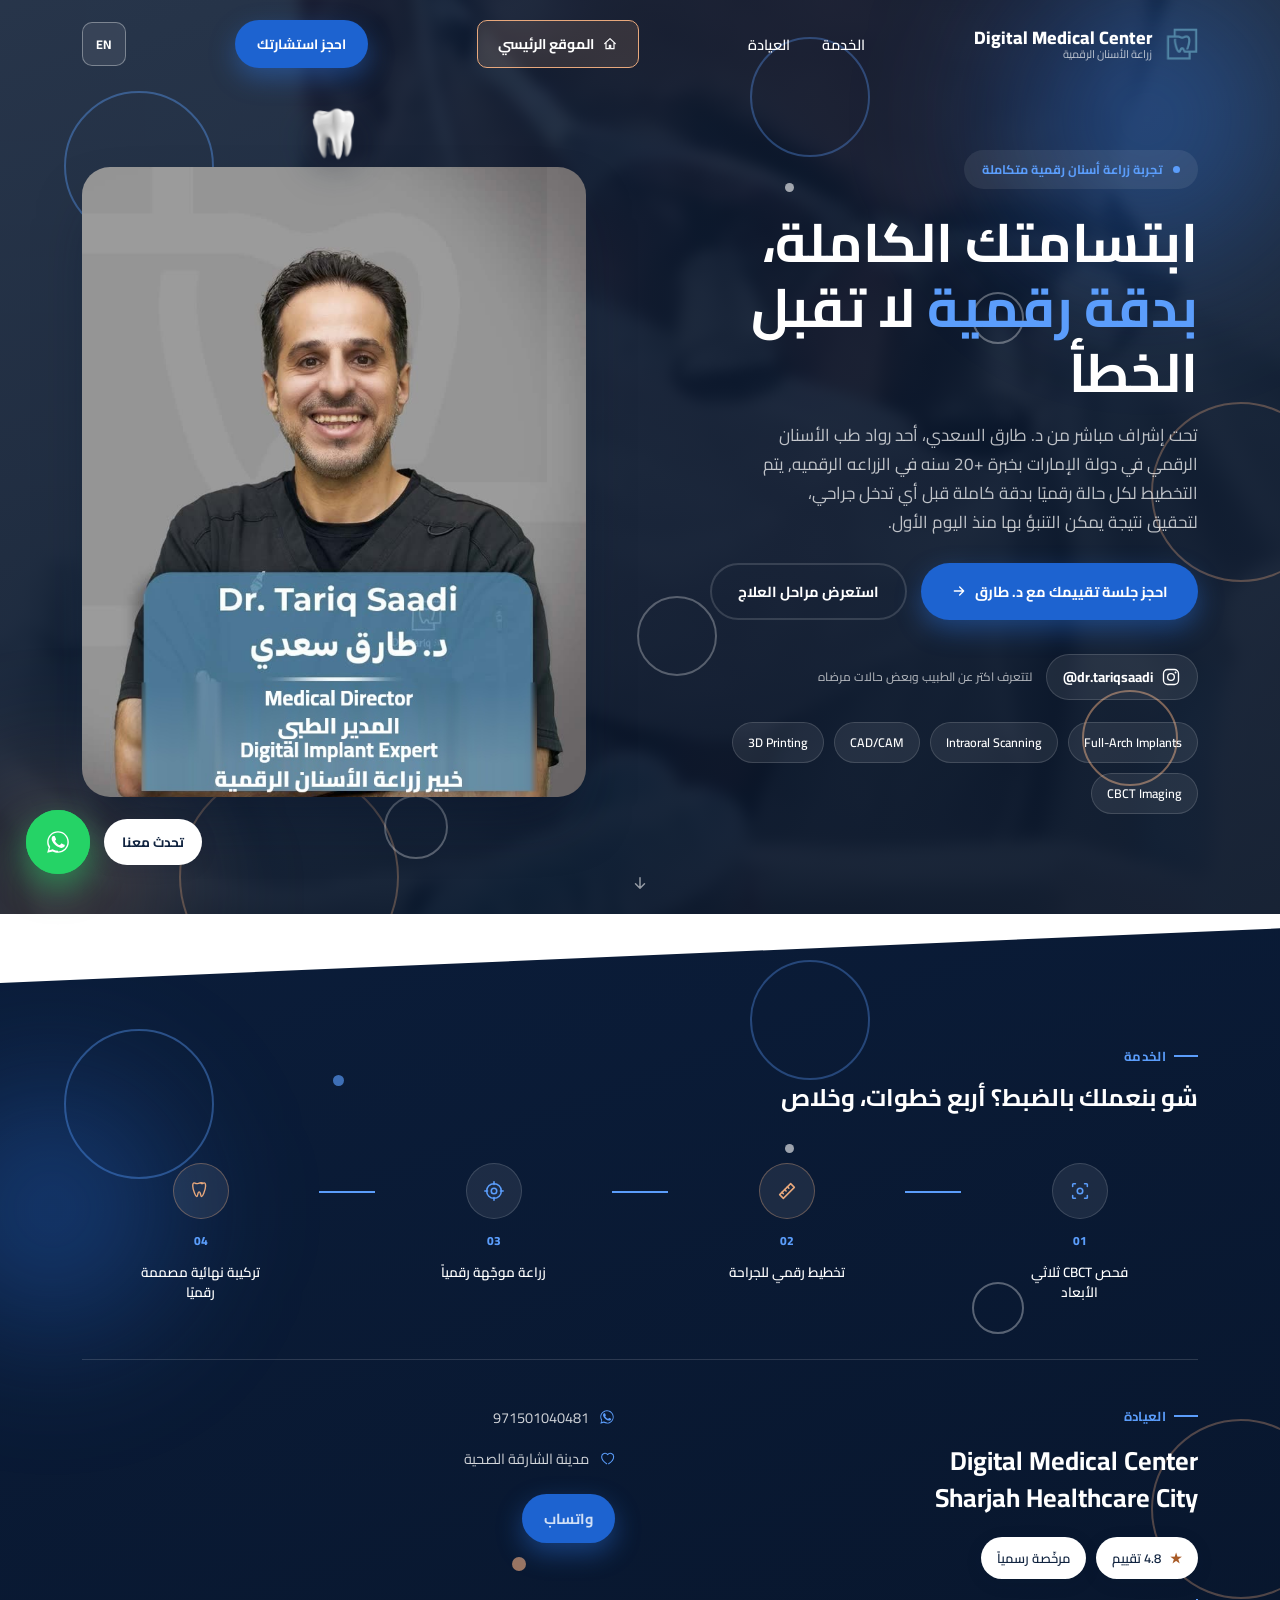
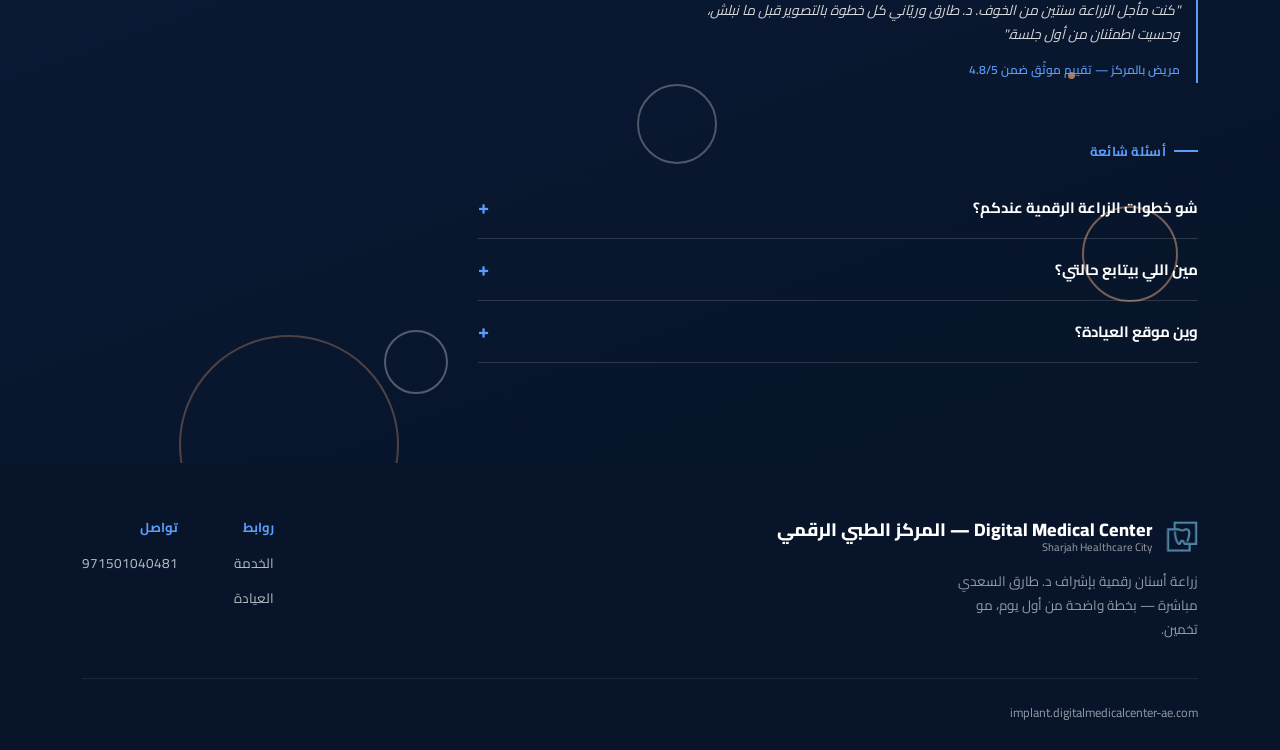
<file: index.html>
<!DOCTYPE html>
<html lang="ar" dir="rtl">
<head>
<!-- Google Tag Manager -->
<script>(function(w,d,s,l,i){w[l]=w[l]||[];w[l].push({'gtm.start':
new Date().getTime(),event:'gtm.js'});var f=d.getElementsByTagName(s)[0],
j=d.createElement(s),dl=l!='dataLayer'?'&l='+l:'';j.async=true;j.src=
'https://www.googletagmanager.com/gtm.js?id='+i+dl;f.parentNode.insertBefore(j,f);
})(window,document,'script','dataLayer','GTM-NWKVKB2L');</script>
<!-- End Google Tag Manager -->
<meta charset="UTF-8">
<meta name="viewport" content="width=device-width, initial-scale=1.0">
<title data-i18n="pageTitle">زراعة الأسنان الرقمية | د. طارق السعدي | Digital Medical Center</title>
<meta name="description" data-i18n-attr="content:metaDesc" content="زراعة أسنان رقمية موجّهة بالكامل تحت إشراف د. طارق السعدي، مدير المركز الطبي وخبير طب الأسنان الرقمي بخبرة 20+ سنة — Sharjah Healthcare City.">
<link rel="icon" type="image/png" href="assets/images/logo-icon.png">

<link rel="preconnect" href="https://fonts.googleapis.com">
<link rel="preconnect" href="https://fonts.gstatic.com" crossorigin>
<link href="https://fonts.googleapis.com/css2?family=Cairo:wght@400;500;600;700;800&display=swap" rel="stylesheet">

<link rel="stylesheet" href="css/tokens.css">
<link rel="stylesheet" href="css/base.css">
<link rel="stylesheet" href="css/components.css">
<link rel="stylesheet" href="styles.css">

<script src="/tracking.js" defer></script>
</head>
<body>
<!-- Google Tag Manager (noscript) -->
<noscript><iframe src="https://www.googletagmanager.com/ns.html?id=GTM-NWKVKB2L"
height="0" width="0" style="display:none;visibility:hidden"></iframe></noscript>
<!-- End Google Tag Manager (noscript) -->

<!-- ===== Header (shared component — see components/header.html) ===== -->
<header class="site-header" id="siteHeader">
  <div class="wrap header-inner">
    <a href="/" class="brand">
      <img class="brand-icon" src="assets/images/logo-icon.png" alt="" width="36" height="36">
      <span class="brand-text">Digital Medical Center<small data-i18n="brandTagline">زراعة الأسنان الرقمية</small></span>
    </a>
    <nav class="main-nav" id="mainNav">
      <ul>
        <li><a href="#service" data-i18n="navService">الخدمة</a></li>
        <li><a href="#clinic" data-i18n="navClinic">العيادة</a></li>
      </ul>
    </nav>
    <a href="https://digitalmedicalcenter-ae.com/" target="_blank" rel="noopener" class="btn-mainsite">
      <svg width="16" height="16" viewBox="0 0 24 24" fill="none"><path d="M4 11.5 12 4l8 7.5M6 10v9h5v-5h2v5h5v-9" stroke="currentColor" stroke-width="1.8" stroke-linecap="round" stroke-linejoin="round"/></svg>
      <span data-i18n="mainSiteBtn">الموقع الرئيسي</span>
    </a>
    <a href="https://wa.me/971501040481" class="btn btn-primary btn-sm nav-cta" data-i18n="bookBtn">احجز استشارتك</a>
    <div class="header-end-group">
      <button class="lang-toggle" id="langToggle">EN</button>
      <button class="nav-toggle" id="navToggle" data-i18n-attr="aria-label:openMenu" aria-label="فتح القائمة" aria-expanded="false">
        <span></span><span></span><span></span>
      </button>
    </div>
  </div>
</header>

<main>

<!-- ===== Hero ===== -->
<section class="hero navy-panel">
  <video class="hero-video" autoplay muted loop playsinline preload="auto" poster="assets/images/hero-video-poster.jpg" aria-hidden="true">
    <source src="assets/videos/hero-clinic.mp4" type="video/mp4">
  </video>
  <div class="hero-video-overlay" aria-hidden="true"></div>
  <div class="shapes" aria-hidden="true"><span></span><span></span><span></span><span></span><span></span><span></span><span></span><span></span><span></span><span></span><span></span><span></span></div>
  <div class="blob blob-a"></div>
  <div class="blob blob-b"></div>
  <img id="toothFly" class="tooth-fly" src="assets/images/tooth-3d.png" alt="" aria-hidden="true">
  <div class="wrap hero-grid">
    <div>
      <div class="eyebrow"><span class="dot"></span> <span data-i18n="eyebrowText">تجربة زراعة أسنان رقمية متكاملة</span></div>
      <h1 data-i18n-html="heroHeading">ابتسامتك <span id="targetWord">الكاملة</span>، <em>بدقة رقمية</em> لا تقبل الخطأ</h1>
      <p class="lead" data-i18n="heroLead">تحت إشراف مباشر من د. طارق السعدي، أحد رواد طب الأسنان الرقمي في دولة الإمارات بخبرة +20 سنه في الزراعه الرقميه, يتم التخطيط لكل حالة رقميًا بدقة كاملة قبل أي تدخل جراحي، لتحقيق نتيجة يمكن التنبؤ بها منذ اليوم الأول.</p>
      <div class="hero-ctas">
        <a href="https://wa.me/971501040481" class="btn btn-primary">
          <span data-i18n="bookFreeBtn">احجز جلسة تقييمك مع د. طارق</span>
          <svg width="16" height="16" viewBox="0 0 24 24" fill="none"><path d="M5 12h14M13 6l6 6-6 6" stroke="currentColor" stroke-width="2" stroke-linecap="round" stroke-linejoin="round"/></svg>
        </a>
        <a href="#service" class="btn btn-outline" data-i18n="seeServiceBtn">استعرض مراحل العلاج</a>
      </div>
      <div class="hero-stats">
        <a href="https://www.instagram.com/dr.tariqsaadi/" target="_blank" rel="noopener" class="hero-ig-link">
          <svg width="20" height="20" viewBox="0 0 24 24" fill="none"><rect x="3" y="3" width="18" height="18" rx="5" stroke="currentColor" stroke-width="1.6"/><circle cx="12" cy="12" r="4" stroke="currentColor" stroke-width="1.6"/><circle cx="17.5" cy="6.5" r="1.2" fill="currentColor"/></svg>
          <span dir="ltr" data-i18n="instagramHandle">@dr.tariqsaadi</span>
        </a>
        <span class="l" data-i18n="instagramCaption">لتتعرف اكتر عن الطبيب وبعض حالات مرضاه</span>
      </div>
      <div class="doctor-skills hero-skills">
        <span>Full-Arch Implants</span>
        <span>Intraoral Scanning</span>
        <span>CAD/CAM</span>
        <span>3D Printing</span>
        <span>CBCT Imaging</span>
      </div>
    </div>
    <div class="hero-visual" id="heroVisual">
      <div class="photo-card hero-photo-card">
        <img src="assets/images/doctor-tareq-hero.jpg" alt="د. طارق السعدي - Digital Medical Center" width="720" height="1280" loading="eager" fetchpriority="high">
      </div>
    </div>
  </div>
  <a href="#service" class="scroll-cue" data-i18n-attr="aria-label:scrollDownAria" aria-label="انزل تحت">
    <svg width="18" height="18" viewBox="0 0 24 24" fill="none"><path d="M12 5v14M6 13l6 6 6-6" stroke="currentColor" stroke-width="2" stroke-linecap="round" stroke-linejoin="round"/></svg>
  </a>
</section>

<!-- ===== Service + Clinic (combined closing panel) ===== -->
<section class="navy-panel finale" id="service">
  <div class="divider-cut" aria-hidden="true"></div>
  <div class="shapes" aria-hidden="true"><span></span><span></span><span></span><span></span><span></span><span></span><span></span><span></span><span></span><span></span><span></span><span></span></div>
  <div class="blob blob-c"></div>

  <div class="wrap">
    <div class="section-tag" data-i18n="navService">الخدمة</div>
    <h2 data-i18n="serviceHeading">شو بنعملك بالضبط؟ أربع خطوات، وخلاص</h2>

    <div class="steps-row">
      <div class="step" data-reveal>
        <div class="step-ic"><svg width="22" height="22" viewBox="0 0 24 24" fill="none"><path d="M4 7V5a1 1 0 0 1 1-1h2M4 17v2a1 1 0 0 0 1 1h2M20 7V5a1 1 0 0 0-1-1h-2M20 17v2a1 1 0 0 1-1 1h-2" stroke="currentColor" stroke-width="1.7" stroke-linecap="round" stroke-linejoin="round"/><circle cx="12" cy="12" r="3" stroke="currentColor" stroke-width="1.7"/></svg></div>
        <div class="step-n">01</div>
        <div class="step-t" data-i18n="step1">فحص CBCT ثلاثي الأبعاد</div>
      </div>
      <div class="step-line" data-line></div>
      <div class="step" data-reveal>
        <div class="step-ic camel"><svg width="22" height="22" viewBox="0 0 24 24" fill="none"><path d="M4 16 16 4l4 4L8 20 4 16Z" stroke="currentColor" stroke-width="1.7" stroke-linejoin="round"/><path d="M9.5 10.5l1.5 1.5M12.5 7.5 14 9M6.5 13.5 8 15" stroke="currentColor" stroke-width="1.7" stroke-linecap="round"/></svg></div>
        <div class="step-n">02</div>
        <div class="step-t" data-i18n="step2">تخطيط رقمي للجراحة</div>
      </div>
      <div class="step-line" data-line></div>
      <div class="step" data-reveal>
        <div class="step-ic"><svg width="22" height="22" viewBox="0 0 24 24" fill="none"><circle cx="12" cy="12" r="8" stroke="currentColor" stroke-width="1.7"/><circle cx="12" cy="12" r="3" stroke="currentColor" stroke-width="1.7"/><path d="M12 2v3M12 19v3M2 12h3M19 12h3" stroke="currentColor" stroke-width="1.7" stroke-linecap="round"/></svg></div>
        <div class="step-n">03</div>
        <div class="step-t" data-i18n="step3">زراعة موجّهة رقمياً</div>
      </div>
      <div class="step-line" data-line></div>
      <div class="step" data-reveal>
        <div class="step-ic camel"><svg width="22" height="22" viewBox="0 0 24 24" fill="none"><path d="M12 3c-2 0-3.2 1-4.5 1-1.5 0-2.5-.8-3-.8C3 3.2 3 5 3 6.5c0 3 1 5.5 2 8 .7 1.8 1.3 3.5 2.3 3.5.9 0 1-2 1.4-3.3.3-1 .7-1.7 1.3-1.7s1 .7 1.3 1.7c.4 1.3.5 3.3 1.4 3.3 1 0 1.6-1.7 2.3-3.5 1-2.5 2-5 2-8 0-1.5 0-3.3-1.5-3.3-.5 0-1.5.8-3 .8C15.2 4 14 3 12 3Z" stroke="currentColor" stroke-width="1.5" stroke-linejoin="round"/></svg></div>
        <div class="step-n">04</div>
        <div class="step-t" data-i18n="step4">تركيبة نهائية مصممة رقميًا</div>
      </div>
    </div>

    <div class="finale-divider" id="clinic"></div>

    <div class="clinic-grid">
      <div data-reveal>
        <div class="section-tag" data-i18n="navClinic">العيادة</div>
        <h3 class="clinic-h">Digital Medical Center<br>Sharjah Healthcare City</h3>
        <div class="clinic-badges">
          <span class="badge-pill"><span class="star">★</span> <span data-i18n="ratingBadge">4.8 تقييم</span></span>
          <span class="badge-pill" data-i18n="licensedBadge">مرخّصة رسمياً</span>
        </div>
        <blockquote class="mini-quote">
          <p data-i18n="testimonialQuote">"كنت مأجل الزراعة سنتين من الخوف. د. طارق وريّاني كل خطوة بالتصوير قبل ما نبلش، وحسيت اطمئنان من أول جلسة."</p>
          <cite data-i18n="testimonialCite">مريض بالمركز — تقييم موثّق ضمن 4.8/5</cite>
        </blockquote>
      </div>
      <div class="clinic-contact" data-reveal>
        <a href="https://wa.me/971501040481" target="_blank" rel="noopener"><svg width="16" height="16" viewBox="0 0 24 24" fill="currentColor"><path d="M17.5 14.4c-.3-.1-1.7-.9-2-1-.3-.1-.5-.1-.7.1-.2.3-.8 1-.9 1.2-.2.2-.3.2-.6.1-.3-.2-1.2-.5-2.3-1.5-.9-.8-1.4-1.7-1.6-2-.2-.3 0-.5.1-.6.1-.1.3-.3.4-.5.1-.1.2-.3.3-.5.1-.2 0-.4 0-.5-.1-.1-.7-1.7-1-2.3-.2-.6-.5-.5-.7-.5h-.6c-.2 0-.5.1-.8.4-.3.3-1 1-1 2.4s1.1 2.8 1.2 3c.1.2 2.1 3.3 5.2 4.5.7.3 1.3.5 1.7.6.7.2 1.4.2 1.9.1.6-.1 1.7-.7 2-1.4.2-.7.2-1.3.1-1.4-.1-.1-.3-.2-.6-.3z"/><path d="M12 2C6.5 2 2 6.5 2 12c0 1.9.5 3.6 1.4 5.1L2 22l5.1-1.3c1.4.8 3.1 1.2 4.9 1.2 5.5 0 10-4.5 10-10S17.5 2 12 2zm0 18.1c-1.6 0-3.1-.4-4.5-1.2l-.3-.2-3.3.9.9-3.2-.2-.3C3.8 14.7 3.3 13.4 3.3 12c0-4.8 3.9-8.7 8.7-8.7s8.7 3.9 8.7 8.7-3.9 8.7-8.7 8.7z"/></svg> 971501040481</a>
        <span><svg width="16" height="16" viewBox="0 0 24 24" fill="none"><path d="M12 21s-8-5.5-8-11a5 5 0 0 1 9-3 5 5 0 0 1 9 3c0 5.5-8 11-8 11" stroke="currentColor" stroke-width="1.6" stroke-linejoin="round"/></svg> <span data-i18n="clinicAddress">مدينة الشارقة الصحية</span></span>
        <div class="clinic-ctas">
          <a href="https://wa.me/971501040481" class="btn btn-primary btn-sm" data-i18n="whatsappBtn">واتساب</a>
        </div>
      </div>
    </div>

    <div class="faq-block" data-reveal>
      <div class="section-tag" data-i18n="faqTag">أسئلة شائعة</div>
      <details class="faq-item">
        <summary data-i18n="faq1Q">شو خطوات الزراعة الرقمية عندكم؟</summary>
        <p data-i18n="faq1A">تصوير CBCT ثلاثي الأبعاد ← تخطيط رقمي للجراحة ← زراعة موجّهة رقمياً ← تركيبة نهائية مصممة رقميًا — كل خطوة موضّحة بالصورة قبل ما نبلش.</p>
      </details>
      <details class="faq-item">
        <summary data-i18n="faq2Q">مين اللي بيتابع حالتي؟</summary>
        <p data-i18n="faq2A">د. طارق السعدي وفريقه المحترف من أطباء وأخصائيين.</p>
      </details>
      <details class="faq-item">
        <summary data-i18n="faq4Q">وين موقع العيادة؟</summary>
        <p data-i18n="faq4A">مدينة الشارقة الصحية.</p>
      </details>
    </div>
  </div>
</section>

</main>

<!-- ===== Footer (shared component — see components/footer.html) ===== -->
<footer class="site-footer">
  <div class="wrap">
    <div class="footer-grid">
      <div>
        <a href="/" class="brand">
          <img class="brand-icon" src="assets/images/logo-icon.png" alt="" width="36" height="36">
          <span class="brand-text">Digital Medical Center — المركز الطبي الرقمي<small>Sharjah Healthcare City</small></span>
        </a>
        <p style="opacity:.6;font-size:13.5px;margin-top:14px;max-width:260px;line-height:1.8;" data-i18n="footerDesc">زراعة أسنان رقمية بإشراف د. طارق السعدي مباشرة — بخطة واضحة من أول يوم، مو تخمين.</p>
      </div>
      <div class="footer-links">
        <div>
          <h3 data-i18n="footerLinksTitle">روابط</h3>
          <ul>
            <li><a href="#service" data-i18n="navService">الخدمة</a></li>
            <li><a href="#clinic" data-i18n="navClinic">العيادة</a></li>
          </ul>
        </div>
        <div>
          <h3 data-i18n="footerContactTitle">تواصل</h3>
          <ul>
            <li><a href="https://wa.me/971501040481" target="_blank" rel="noopener">971501040481</a></li>
          </ul>
        </div>
      </div>
    </div>
    <div class="footer-bottom">
      <span>implant.digitalmedicalcenter-ae.com</span>
    </div>
  </div>
</footer>

<!-- ===== WhatsApp float (shared component — see components/whatsapp-float.html) ===== -->
<a href="https://wa.me/971501040481" class="wa-float" data-i18n-attr="aria-label:whatsappAria" aria-label="تواصل معنا عبر واتساب" target="_blank" rel="noopener">
  <span class="wa-ring"></span>
  <span class="wa-label" data-i18n="waLabelText">تحدث معنا</span>
  <svg width="26" height="26" viewBox="0 0 24 24" fill="#fff"><path d="M17.5 14.4c-.3-.1-1.7-.9-2-1-.3-.1-.5-.1-.7.1-.2.3-.8 1-.9 1.2-.2.2-.3.2-.6.1-.3-.2-1.2-.5-2.3-1.5-.9-.8-1.4-1.7-1.6-2-.2-.3 0-.5.1-.6.1-.1.3-.3.4-.5.1-.1.2-.3.3-.5.1-.2 0-.4 0-.5-.1-.1-.7-1.7-1-2.3-.2-.6-.5-.5-.7-.5h-.6c-.2 0-.5.1-.8.4-.3.3-1 1-1 2.4s1.1 2.8 1.2 3c.1.2 2.1 3.3 5.2 4.5.7.3 1.3.5 1.7.6.7.2 1.4.2 1.9.1.6-.1 1.7-.7 2-1.4.2-.7.2-1.3.1-1.4-.1-.1-.3-.2-.6-.3z"/><path d="M12 2C6.5 2 2 6.5 2 12c0 1.9.5 3.6 1.4 5.1L2 22l5.1-1.3c1.4.8 3.1 1.2 4.9 1.2 5.5 0 10-4.5 10-10S17.5 2 12 2zm0 18.1c-1.6 0-3.1-.4-4.5-1.2l-.3-.2-3.3.9.9-3.2-.2-.3C3.8 14.7 3.3 13.4 3.3 12c0-4.8 3.9-8.7 8.7-8.7s8.7 3.9 8.7 8.7-3.9 8.7-8.7 8.7z"/></svg>
</a>

<script src="i18n.js"></script>
<script src="js/components.js"></script>
<script src="script.js"></script>
</body>
</html>
</file>
<file: css/tokens.css>
/*
  Design tokens — shared across ALL specialty landing pages (implant, dermatology, ortho...).
  Derived from the "Meditics" medical template reference: deep navy panels,
  bright blue accent, light content sections, pill buttons.
  Do not duplicate these values in page-specific CSS — reference the variables.
*/
:root{
  /* Core palette */
  --navy-deep:   #071429;
  --navy:        #0B1D3A;
  --navy-soft:   #122a52;
  --blue:        #2F7FF5;
  --blue-strong: #1D63D0; /* WCAG AA-safe for white text on blue (buttons, badges) */
  --blue-light:  #5B9DFB;
  --camel:       #E8A87C; /* warm light-orange/camel accent — used sparingly against the navy/blue base */
  --camel-rgb:   232,168,124;
  --camel-strong:#A85A26; /* WCAG AA-safe camel for small text/icons on light backgrounds */
  --bg-light:    #F3F6FB;
  --white:       #FFFFFF;
  --ink:         #10233F;
  --ink-soft:    #66738C;
  --line-soft:   rgba(16,35,63,.08);
  --line-on-navy:rgba(255,255,255,.14);

  /* WhatsApp brand (float button only) */
  --wa-green: #25D366;

  /* Typography */
  --font-display: 'Cairo', sans-serif;
  --font-body: 'Cairo', sans-serif;

  /* Radii */
  --r-sm: 12px;
  --r-md: 20px;
  --r-lg: 28px;
  --r-pill: 100px;

  /* Shadows */
  --shadow-card: 0 4px 20px rgba(11,29,58,.07);
  --shadow-card-hover: 0 20px 40px rgba(11,29,58,.14);
  --shadow-btn: 0 10px 26px rgba(47,127,245,.38);
  --shadow-navy-panel: 0 30px 60px -20px rgba(7,20,41,.5);

  /* Layout */
  --container: 1180px;
  --section-pad: 100px;
}

@media (max-width: 640px){
  :root{
    --section-pad: 64px;
  }
}
</file>
<file: css/base.css>
/* Base reset + typography — shared across all specialty pages */
*{margin:0;padding:0;box-sizing:border-box;}
html{scroll-behavior:smooth;}
body{
  background:var(--bg-light);
  color:var(--ink);
  font-family:var(--font-body);
  overflow-x:hidden;
  -webkit-font-smoothing:antialiased;
}
h1,h2,h3,h4{font-family:var(--font-display);font-weight:700;line-height:1.3;}
a{text-decoration:none;color:inherit;}
ul{list-style:none;}
img{max-width:100%;display:block;}
button{font-family:inherit;cursor:pointer;border:none;background:none;}
svg{display:block;}

.wrap{max-width:var(--container);margin:0 auto;padding:0 24px;}
@media(min-width:640px){.wrap{padding:0 32px;}}

.section{padding:var(--section-pad) 0;}
.section-tag{
  color:var(--blue-strong);font-weight:700;font-size:13px;letter-spacing:.3px;
  margin-bottom:14px;display:flex;align-items:center;gap:8px;
}
.section-tag::before{content:"";width:24px;height:2px;background:var(--blue);}
.section h2{font-size:clamp(26px,4vw,38px);margin-bottom:18px;max-width:640px;}
.section .sub{color:var(--ink-soft);font-size:16.5px;max-width:580px;line-height:1.85;}

/* Scroll-reveal utility (see js/components.js) */
[data-reveal]{opacity:0;transform:translateY(28px);transition:opacity .7s ease, transform .7s ease;}
[data-reveal][data-reveal-dir="right"]{transform:translateX(48px);}
[data-reveal][data-reveal-dir="left"]{transform:translateX(-48px);}
[data-reveal].in-view{opacity:1;transform:none;}

@keyframes riseIn{from{opacity:0;transform:translateY(24px);}to{opacity:1;transform:translateY(0);}}
@keyframes floatY{0%,100%{transform:translateY(0);}50%{transform:translateY(-10px);}}
@keyframes pulseDot{0%,100%{opacity:1;}50%{opacity:.35;}}

@media (prefers-reduced-motion: reduce){
  html{scroll-behavior:auto;}
  *,*::before,*::after{
    animation-duration:.001ms !important;
    animation-iteration-count:1 !important;
    transition-duration:.001ms !important;
    scroll-behavior:auto !important;
  }
  [data-reveal]{opacity:1;transform:none;}
}
</file>
<file: css/components.css>
/*
  Shared components — reused verbatim on every specialty landing page.
  Markup source of truth lives in /components/*.html — copy that markup
  into a new page, link this stylesheet, and it matches automatically.
*/

/* ---------- Buttons ---------- */
.btn{
  display:inline-flex;align-items:center;gap:8px;
  font-weight:700;font-size:14.5px;border-radius:var(--r-pill);
  padding:15px 30px;transition:transform .25s ease, box-shadow .25s ease, background .25s ease;
}
.btn-sm{padding:11px 22px;font-size:13.5px;}
.btn-primary{background:var(--blue-strong);color:#fff;box-shadow:var(--shadow-btn);}
.btn-primary:hover{transform:translateY(-3px);box-shadow:0 14px 32px rgba(47,127,245,.5);}
.btn-outline{border:2px solid var(--line-on-navy);color:#fff;padding:13px 26px;}
.btn-outline:hover{background:rgba(255,255,255,.08);}
.btn-ghost{border:2px solid var(--line-soft);color:var(--ink);padding:13px 26px;}
.btn-ghost:hover{background:var(--bg-light);}

/* ---------- Keyboard focus ---------- */
a:focus-visible, button:focus-visible, summary:focus-visible{
  outline:2px solid var(--blue-light);outline-offset:3px;border-radius:4px;
}

/* ---------- Header ---------- */
.site-header{position:fixed;inset:0 0 auto 0;z-index:100;padding:20px 0;transition:all .35s ease;}
.site-header.scrolled{background:rgba(255,255,255,.92);backdrop-filter:blur(10px);padding:12px 0;box-shadow:0 4px 20px rgba(11,29,58,.08);}
.header-inner{display:flex;align-items:center;justify-content:space-between;gap:20px;}
.header-end-group{display:flex;align-items:center;gap:10px;position:relative;z-index:101;}

.brand{display:flex;align-items:center;gap:10px;}
.brand-icon{width:36px;height:36px;object-fit:contain;flex-shrink:0;}
.brand-text{font-family:var(--font-display);font-size:18px;font-weight:800;color:#fff;line-height:1.2;transition:color .35s ease;}
.site-header.scrolled .brand-text{color:var(--navy);}
.brand-text small{display:block;font-family:var(--font-body);font-size:11px;color:rgba(255,255,255,.65);font-weight:500;transition:color .35s ease;}
.site-header.scrolled .brand-text small{color:var(--ink-soft);}

.main-nav ul{display:flex;gap:32px;font-weight:600;font-size:14.5px;}
.main-nav a{position:relative;padding:4px 0;color:#fff;transition:color .35s ease;}
.main-nav a::after{content:"";position:absolute;bottom:0;right:0;width:0;height:2px;background:var(--blue-light);transition:width .3s;}
.main-nav a:hover::after{width:100%;}
@media(min-width:901px){
  .site-header.scrolled .main-nav a{color:var(--ink);}
}

/* "Back to main site" — deliberately not a pill/blue like the booking CTA, so it reads as a different kind of action */
.btn-mainsite{display:inline-flex;align-items:center;gap:8px;background:rgba(var(--camel-rgb),.14);
  border:1.5px solid var(--camel);color:#fff;padding:10px 20px;border-radius:10px;
  font-weight:700;font-size:14px;transition:background .25s ease,color .25s ease,transform .25s ease;}
.btn-mainsite:hover{background:var(--camel-strong);border-color:var(--camel-strong);color:#fff;transform:translateY(-2px);}
.site-header.scrolled .btn-mainsite{color:var(--camel-strong);border-color:var(--camel-strong);background:rgba(var(--camel-rgb),.1);}
.site-header.scrolled .btn-mainsite:hover{background:var(--camel-strong);color:#fff;}
@media(max-width:900px){.btn-mainsite{display:none;}}

/* AR/EN switch — stays visible at every width, including the collapsed mobile bar */
.lang-toggle{flex-shrink:0;width:44px;height:44px;border-radius:10px;
  border:1.5px solid rgba(255,255,255,.35);background:rgba(255,255,255,.08);color:#fff;
  font-family:var(--font-display);font-weight:700;font-size:12.5px;
  transition:background .25s ease,color .25s ease,border-color .25s ease;}
.lang-toggle:hover{background:rgba(255,255,255,.18);}
.site-header.scrolled .lang-toggle{border-color:var(--line-soft);background:var(--bg-light);color:var(--ink);}
.site-header.scrolled .lang-toggle:hover{background:var(--white);border-color:var(--blue-strong);}

.nav-toggle{display:none;flex-direction:column;gap:5px;width:32px;padding:6px;}
.nav-toggle span{display:block;width:100%;height:2px;background:#fff;border-radius:2px;transition:transform .3s,opacity .3s,background .35s ease;}
.site-header.scrolled .nav-toggle span{background:var(--navy);}
.nav-toggle[aria-expanded="true"] span:nth-child(1){transform:translateY(7px) rotate(45deg);}
.nav-toggle[aria-expanded="true"] span:nth-child(2){opacity:0;}
.nav-toggle[aria-expanded="true"] span:nth-child(3){transform:translateY(-7px) rotate(-45deg);}

@media(max-width:900px){
  .main-nav{position:fixed;top:0;left:0;right:0;bottom:0;background:var(--navy);
    display:flex;align-items:center;justify-content:center;
    transform:translateY(-100%);transition:transform .35s ease;z-index:99;}
  .main-nav.open{transform:translateY(0);}
  .main-nav ul{flex-direction:column;text-align:center;gap:26px;font-size:20px;}
  .nav-cta{display:none;}
  .nav-toggle{display:flex;}
}

/* ---------- Dark navy panel (hero / doctor / CTA / testimonial) ---------- */
.navy-panel{background:linear-gradient(160deg,var(--navy) 0%,var(--navy-deep) 100%);color:#fff;position:relative;overflow:hidden;}
.navy-panel .section-tag{color:var(--blue-light);}
.navy-panel .section-tag::before{background:var(--blue-light);}
.navy-panel h2{color:#fff;}
.navy-panel .sub,
.navy-panel p{color:rgba(255,255,255,.72);}
/* Scattered outline circles + a couple of solid dots — subtle background texture for navy panels */
.shapes{position:absolute;inset:0;pointer-events:none;overflow:hidden;z-index:1;}
.shapes span{position:absolute;border-radius:50%;border:2px solid transparent;animation:ringDrift 12s ease-in-out infinite;}
.shapes span:nth-child(1){width:150px;height:150px;top:10%;left:5%;border-color:rgba(91,157,251,.4);animation-duration:14s;}
.shapes span:nth-child(2){width:96px;height:96px;bottom:14%;right:8%;border-color:rgba(var(--camel-rgb),.5);animation-duration:11s;animation-delay:-2.5s;}
.shapes span:nth-child(3){width:52px;height:52px;top:32%;right:20%;border-color:rgba(255,255,255,.32);animation-duration:9s;animation-delay:-4s;}
.shapes span:nth-child(4){width:220px;height:220px;bottom:-8%;left:14%;border-color:rgba(var(--camel-rgb),.3);animation-duration:16s;}
.shapes span:nth-child(5){width:14px;height:14px;top:56%;left:40%;background:rgba(var(--camel-rgb),.65);border:none;animation-duration:8s;animation-delay:-1s;}
.shapes span:nth-child(6){width:9px;height:9px;top:20%;right:38%;background:rgba(255,255,255,.6);border:none;animation-duration:7s;animation-delay:-3s;}
.shapes span:nth-child(7){width:120px;height:120px;top:4%;right:32%;border-color:rgba(91,157,251,.34);animation-duration:13s;animation-delay:-5s;}
.shapes span:nth-child(8){width:64px;height:64px;bottom:6%;left:30%;border-color:rgba(255,255,255,.3);animation-duration:10s;animation-delay:-2s;}
.shapes span:nth-child(9){width:180px;height:180px;top:44%;right:-4%;border-color:rgba(var(--camel-rgb),.32);animation-duration:15s;animation-delay:-6s;}
.shapes span:nth-child(10){width:11px;height:11px;top:14%;left:26%;background:rgba(91,157,251,.65);border:none;animation-duration:9s;animation-delay:-4.5s;}
.shapes span:nth-child(11){width:80px;height:80px;bottom:26%;right:44%;border-color:rgba(255,255,255,.28);animation-duration:12s;animation-delay:-1.5s;}
.shapes span:nth-child(12){width:7px;height:7px;top:66%;right:16%;background:rgba(var(--camel-rgb),.7);border:none;animation-duration:8.5s;animation-delay:-3.5s;}
@keyframes ringDrift{0%,100%{transform:translate(0,0) rotate(0deg);}50%{transform:translate(14px,-18px) rotate(10deg);}}
@media (prefers-reduced-motion: reduce){.shapes span{animation:none;}}

/* Drifting decorative blobs — place inside any position:relative panel, size/position per instance */
.blob{position:absolute;border-radius:50%;filter:blur(60px);pointer-events:none;z-index:1;animation:blobDrift 9s ease-in-out infinite;}
@keyframes blobDrift{0%,100%{transform:translate(0,0) scale(1);}50%{transform:translate(24px,-26px) scale(1.1);}}
@media (prefers-reduced-motion: reduce){.blob{animation:none;}}

/* ---------- Cards ---------- */
.card{background:var(--white);border-radius:var(--r-md);padding:32px 26px;box-shadow:var(--shadow-card);transition:transform .35s ease, box-shadow .35s ease;}
.card:hover{transform:translateY(-6px);box-shadow:var(--shadow-card-hover);}
.card-icon{width:52px;height:52px;border-radius:15px;display:flex;align-items:center;justify-content:center;margin-bottom:20px;background:linear-gradient(135deg,var(--blue),var(--blue-light));color:#fff;flex-shrink:0;}
.card h3{font-size:18.5px;margin-bottom:9px;}
.card p{color:var(--ink-soft);font-size:14px;line-height:1.8;}

.badge-pill{display:inline-flex;align-items:center;gap:9px;background:var(--white);padding:9px 16px;border-radius:var(--r-pill);font-size:13px;font-weight:600;color:var(--ink);box-shadow:var(--shadow-card);}
.badge-pill .star{color:var(--camel-strong);}

/* ---------- Photo card w/ floating badges (hero + doctor sections) ---------- */
.photo-card{position:relative;border-radius:var(--r-lg);overflow:hidden;box-shadow:var(--shadow-navy-panel);}
.photo-card img{width:100%;height:100%;object-fit:cover;}
.photo-badge{position:absolute;bottom:-20px;right:-14px;background:var(--white);padding:16px 20px;border-radius:18px;box-shadow:0 20px 40px rgba(7,20,41,.25);display:flex;align-items:center;gap:12px;max-width:230px;animation:floatY 4s ease-in-out infinite;}
.photo-badge .ic{width:38px;height:38px;border-radius:12px;background:var(--blue);display:flex;align-items:center;justify-content:center;color:#fff;flex-shrink:0;}
.photo-badge .txt{font-size:12.5px;color:var(--ink-soft);font-weight:600;line-height:1.5;}
.photo-badge .txt b{color:var(--ink);display:block;font-size:14px;}
.photo-tag{position:absolute;top:-16px;left:-12px;background:var(--blue-strong);color:#fff;padding:10px 16px;border-radius:14px;font-size:12px;font-weight:700;box-shadow:0 10px 24px rgba(47,127,245,.45);display:flex;align-items:center;gap:6px;}

/* ---------- Footer ---------- */
.site-footer{background:var(--navy-deep);color:#F3F6FB;padding:56px 0 26px;}
.footer-grid{display:flex;justify-content:space-between;flex-wrap:wrap;gap:36px;margin-bottom:36px;}
.site-footer .brand-text{color:#fff;}
.site-footer .brand-text small{color:rgba(255,255,255,.55);}
.footer-links{display:flex;gap:56px;flex-wrap:wrap;}
.footer-links h3{font-size:13px;color:var(--blue-light);margin-bottom:14px;font-weight:700;}
.footer-links li{margin-bottom:9px;font-size:13.5px;opacity:.75;}
.footer-bottom{border-top:1px solid rgba(255,255,255,.12);padding-top:22px;font-size:12.5px;opacity:.6;display:flex;justify-content:space-between;flex-wrap:wrap;gap:10px;}

.footer-social{display:flex;gap:10px;margin-top:16px;}
.footer-social a{width:34px;height:34px;border-radius:50%;background:rgba(255,255,255,.08);border:1px solid rgba(255,255,255,.14);display:flex;align-items:center;justify-content:center;color:#fff;transition:background .25s ease,transform .25s ease;}
.footer-social a:hover{background:var(--blue-strong);transform:translateY(-2px);}

/* ---------- Compact testimonial quote (reused wherever a short review fits) ---------- */
.mini-quote{margin-top:20px;padding-right:16px;border-right:2px solid var(--blue-light);}
.mini-quote p{color:rgba(255,255,255,.82);font-size:14px;line-height:1.7;font-style:italic;margin-bottom:6px;}
.mini-quote cite{color:var(--blue-light);font-size:12px;font-style:normal;font-weight:600;}

/* ---------- FAQ accordion (native <details>, no JS needed) ---------- */
.faq-block{margin-top:56px;max-width:720px;position:relative;z-index:2;}
.faq-item{border-bottom:1px solid var(--line-on-navy);padding:16px 0;}
.faq-item summary{cursor:pointer;list-style:none;display:flex;justify-content:space-between;align-items:center;gap:12px;font-weight:700;font-size:15px;color:#fff;}
.faq-item summary::-webkit-details-marker{display:none;}
.faq-item summary::after{content:"+";font-size:20px;line-height:1;color:var(--blue-light);flex-shrink:0;transition:transform .25s ease;}
.faq-item[open] summary::after{transform:rotate(45deg);}
.faq-item p{color:rgba(255,255,255,.72);font-size:14px;line-height:1.8;margin-top:10px;}

/* ---------- WhatsApp float ---------- */
.wa-float{position:fixed;bottom:26px;left:26px;width:64px;height:64px;background:var(--wa-green);border-radius:50%;
  display:flex;align-items:center;justify-content:center;box-shadow:0 14px 32px rgba(37,211,102,.5);z-index:90;
  animation:floatY 3.5s ease-in-out infinite;}
.wa-ring{position:absolute;inset:0;border-radius:50%;border:2px solid var(--wa-green);animation:waPulse 2.2s ease-out infinite;}
.wa-label{position:absolute;top:50%;left:100%;margin-left:14px;transform:translateY(-50%);background:var(--white);color:var(--ink);
  padding:10px 18px;border-radius:var(--r-pill);font-size:13.5px;font-weight:700;box-shadow:var(--shadow-card);
  white-space:nowrap;pointer-events:none;}
@media(max-width:640px){.wa-label{display:none;}}
@keyframes waPulse{0%{transform:scale(1);opacity:.6;}100%{transform:scale(1.7);opacity:0;}}
@media (prefers-reduced-motion: reduce){.wa-ring{animation:none;display:none;}}
</file>
<file: styles.css>
/* Page-specific styles — زراعة الأسنان الرقمية (implant landing page) */

/* ---------- Flying tooth (see script.js initToothFly) ---------- */
.tooth-fly{position:absolute;z-index:6;width:clamp(46px,5.5vw,72px);height:auto;
  pointer-events:none;opacity:0;left:0;top:0;
  filter:drop-shadow(0 14px 20px rgba(7,20,41,.45));}
#targetWord{position:relative;}

/* ---------- Hero background video (looping clinic footage) ---------- */
.hero-video{position:absolute;inset:0;z-index:0;width:100%;height:100%;
  object-fit:cover;pointer-events:none;
  filter:blur(6px) brightness(.5) saturate(.75);
  transform:scale(1.08); /* hide the blur's soft edge past the section bounds */}
.hero-video-overlay{position:absolute;inset:0;z-index:0;pointer-events:none;
  background:linear-gradient(160deg, rgba(11,29,58,.72) 0%, rgba(7,20,41,.86) 100%);}

/* ---------- Decorative blob placements ---------- */
.blob-a{top:-10%;right:-6%;width:420px;height:420px;background:radial-gradient(circle,rgba(47,127,245,.45),transparent 70%);animation-duration:11s;}
.blob-b{bottom:-15%;left:-8%;width:320px;height:320px;background:radial-gradient(circle,rgba(var(--camel-rgb),.32),transparent 70%);animation-duration:8s;animation-delay:-3s;}
.blob-c{top:10%;left:-10%;width:360px;height:360px;background:radial-gradient(circle,rgba(47,127,245,.4),transparent 70%);animation-duration:10s;}

/* ---------- Hero ---------- */
.hero{padding-top:150px;padding-bottom:100px;min-height:92vh;display:flex;align-items:center;}
.hero-grid{position:relative;z-index:2;display:grid;grid-template-columns:1.05fr .95fr;gap:56px;align-items:center;width:100%;}

.eyebrow{display:inline-flex;align-items:center;gap:10px;background:rgba(255,255,255,.08);padding:8px 18px;border-radius:var(--r-pill);font-size:12.5px;font-weight:700;color:var(--blue-light);margin-bottom:22px;opacity:0;animation:riseIn .8s ease forwards .1s;}
.eyebrow .dot{width:7px;height:7px;background:var(--blue-light);border-radius:50%;animation:pulseDot 2s infinite;}

.hero h1{font-size:clamp(32px,4.6vw,54px);line-height:1.2;color:#fff;margin-bottom:16px;opacity:0;animation:riseIn .8s ease forwards .25s;}
.hero h1 em{font-style:normal;color:var(--blue-light);}

.hero p.lead{font-size:17px;line-height:1.7;color:rgba(255,255,255,.72);max-width:440px;margin-bottom:26px;opacity:0;animation:riseIn .8s ease forwards .4s;}

.hero-ctas{display:flex;gap:14px;flex-wrap:wrap;opacity:0;animation:riseIn .8s ease forwards .55s;}

.hero-stats{display:flex;align-items:center;gap:14px;flex-wrap:wrap;margin-top:34px;opacity:0;animation:riseIn .8s ease forwards .7s;}
.hero-stats div{border-right:2px solid rgba(255,255,255,.14);padding-right:20px;}
.hero-stats div:first-child{padding-right:0;border:none;}
.hero-stats .n{font-family:var(--font-display);font-size:26px;font-weight:800;color:var(--blue-light);}
.hero-stats .l{font-size:12px;color:rgba(255,255,255,.65);font-weight:500;}
.hero-ig-link{display:inline-flex;align-items:center;gap:8px;background:rgba(255,255,255,.08);border:1px solid var(--line-on-navy);padding:9px 16px;border-radius:var(--r-pill);color:#fff;font-weight:700;font-size:14px;}
.hero-ig-link svg{flex-shrink:0;}

.hero-visual{position:relative;z-index:2;opacity:0;animation:riseIn 1s ease forwards .35s;perspective:1000px;}
.hero-photo-card{aspect-ratio:4/5;transition:transform .15s ease-out;transform-style:preserve-3d;}
.hero-photo-card img{object-position:center 12%;}

.scroll-cue{position:absolute;bottom:22px;left:50%;transform:translateX(-50%);color:rgba(255,255,255,.55);z-index:3;animation:bounceCue 2s ease-in-out infinite;}
@keyframes bounceCue{0%,100%{transform:translateX(-50%) translateY(0);}50%{transform:translateX(-50%) translateY(8px);}}

@media(max-width:900px){
  .hero{padding-top:120px;min-height:auto;}
  .hero-grid{grid-template-columns:1fr;}
  .hero-visual{order:-1;max-width:300px;margin:0 auto 10px;}
  .hero-stats{flex-wrap:wrap;}
  .scroll-cue{display:none;}
}

/* ---------- Doctor ---------- */
.doctor-skills{display:flex;flex-wrap:wrap;gap:10px;}
.doctor-skills span{background:rgba(255,255,255,.08);border:1px solid var(--line-on-navy);padding:8px 15px;border-radius:var(--r-pill);font-size:12.5px;font-weight:600;color:#fff;}
.hero-skills{margin-top:22px;opacity:0;animation:riseIn .8s ease forwards .85s;}

/* ---------- Service + Clinic finale ---------- */
.finale{position:relative;overflow:hidden;padding:calc(var(--section-pad) + 30px) 0 var(--section-pad);}
.divider-cut{position:absolute;top:-1px;left:0;right:0;height:70px;background:var(--white);clip-path:polygon(0 0,100% 0,100% 22%,0 100%);z-index:2;}

.steps-row{display:flex;align-items:flex-start;margin-top:50px;position:relative;z-index:2;}
.step{display:flex;flex-direction:column;align-items:center;text-align:center;gap:10px;flex:1;min-width:0;}
.step-ic{width:56px;height:56px;border-radius:50%;background:rgba(255,255,255,.08);border:1px solid var(--line-on-navy);display:flex;align-items:center;justify-content:center;color:var(--blue-light);transition:transform .3s ease, background .3s ease, color .3s ease;}
.step:hover .step-ic{transform:scale(1.1) rotate(-6deg);background:var(--blue-strong);color:#fff;}
.step-ic.camel{color:var(--camel);border-color:rgba(var(--camel-rgb),.35);}
.step:hover .step-ic.camel{background:var(--camel);color:var(--navy-deep);}
.step-n{font-family:var(--font-display);font-size:12px;font-weight:800;color:var(--blue-light);}
.step-t{font-size:13.5px;font-weight:600;color:#fff;max-width:120px;line-height:1.5;}
.step-line{flex:0 0 56px;width:56px;height:2px;background:var(--line-on-navy);margin-top:28px;position:relative;overflow:hidden;}
.step-line::after{content:"";position:absolute;inset:0;background:var(--blue-light);transform-origin:right center;transform:scaleX(0);transition:transform .7s ease;}
.step-line.in-view::after{transform:scaleX(1);}

.finale-divider{height:1px;background:var(--line-on-navy);margin:56px 0 44px;position:relative;z-index:2;}

.clinic-grid{display:grid;grid-template-columns:1fr 1fr;gap:50px;align-items:start;position:relative;z-index:2;}
.clinic-h{color:#fff;font-size:clamp(20px,2.6vw,26px);line-height:1.45;margin:14px 0 20px;}
.clinic-badges{display:flex;flex-wrap:wrap;gap:10px;}
.clinic-contact{display:flex;flex-direction:column;gap:14px;}
.clinic-contact a,.clinic-contact span{display:flex;align-items:center;gap:10px;color:rgba(255,255,255,.8);font-size:14.5px;}
.clinic-contact a:hover{color:#fff;}
.clinic-contact svg{color:var(--blue-light);flex-shrink:0;}
.clinic-ctas{display:flex;gap:12px;margin-top:8px;flex-wrap:wrap;}

@media(max-width:760px){
  .steps-row{flex-direction:column;align-items:stretch;gap:20px;}
  .step{flex-direction:row;text-align:right;justify-content:flex-start;gap:14px;}
  .step-t{max-width:none;}
  .step-line{display:none;}
  .clinic-grid{grid-template-columns:1fr;gap:28px;}
}
</file>
